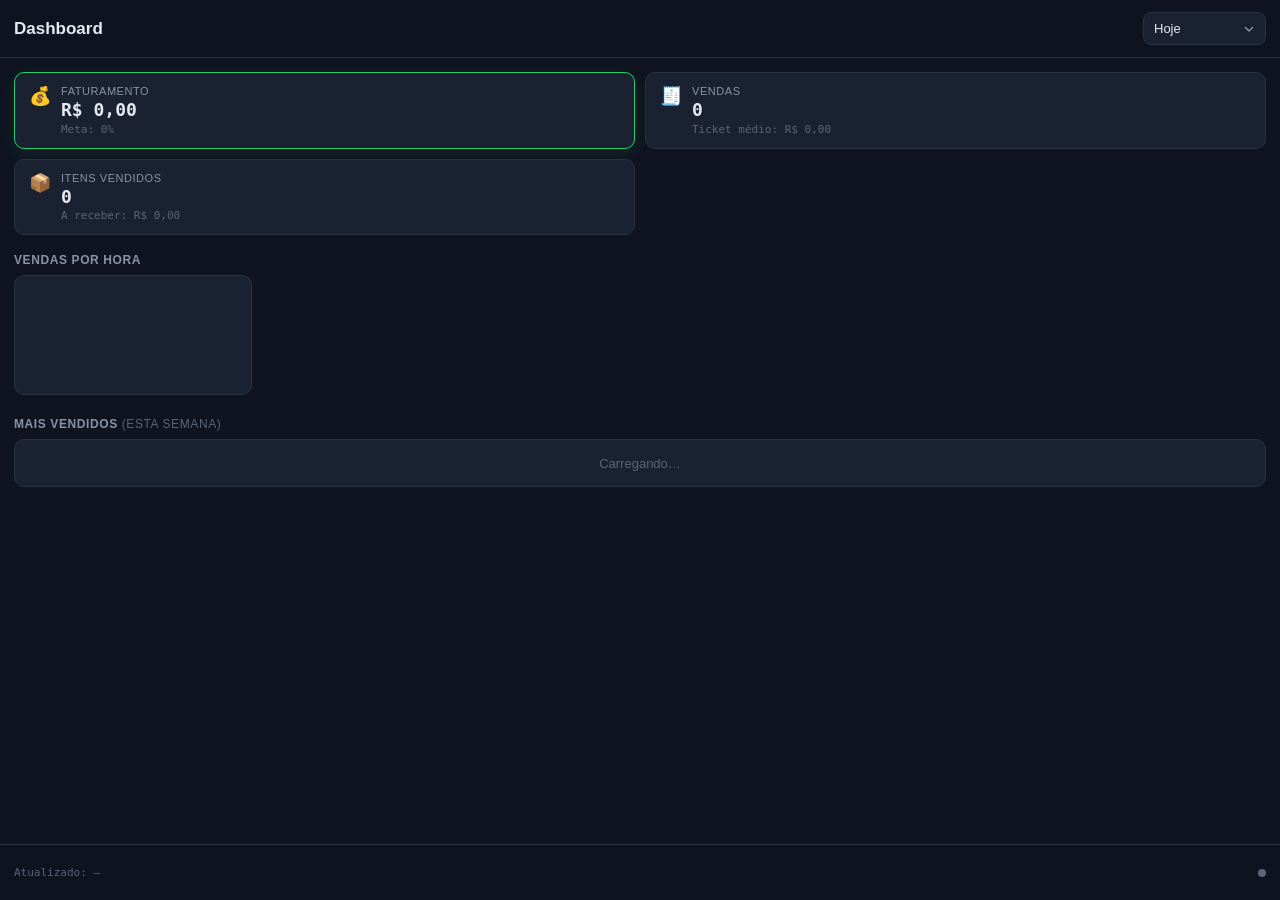
<file: static/dashboard/index.html>
<!DOCTYPE html>
<html lang="pt-BR">
<head>
<meta charset="utf-8">
<meta name="viewport" content="width=device-width, initial-scale=1, maximum-scale=1, user-scalable=no, viewport-fit=cover">
<meta name="theme-color" content="#0f1420">
<meta name="apple-mobile-web-app-capable" content="yes">
<meta name="apple-mobile-web-app-status-bar-style" content="black-translucent">
<meta name="apple-mobile-web-app-title" content="OSPOS Dashboard">
<link rel="manifest" href="manifest.json">
<link rel="icon" type="image/svg+xml" href="data:image/svg+xml,%3Csvg xmlns='http://www.w3.org/2000/svg' viewBox='0 0 100 100'%3E%3Ctext y='.9em' font-size='90'%3E%F0%9F%93%8A%3C/text%3E%3C/svg%3E">
<title>Dashboard OSPOS</title>
<style>
*{box-sizing:border-box;margin:0;padding:0}
body{font-family:-apple-system,BlinkMacSystemFont,"Segoe UI",Roboto,sans-serif;background:#0f1420;color:#e6e9f0;min-height:100vh;padding:14px 14px 80px}
header{position:sticky;top:0;z-index:10;background:rgba(15,20,32,.95);backdrop-filter:blur(12px);border-bottom:1px solid #2a3344;margin:-14px -14px 14px;padding:12px 14px;display:flex;align-items:center;justify-content:space-between}
h1{font-size:17px;font-weight:600}
.badge{min-width:20px;height:20px;padding:0 6px;background:#e74c3c;color:#fff;font-size:11px;font-weight:700;line-height:20px;border-radius:10px;text-align:center;display:none}
select{appearance:none;background:#1a2130;color:#e6e9f0;border:1px solid #2a3344;border-radius:8px;padding:8px 28px 8px 10px;font-size:13px;background-image:url("data:image/svg+xml,%3Csvg xmlns='http://www.w3.org/2000/svg' width='16' height='16' viewBox='0 0 24 24' fill='none' stroke='%238a93a6' stroke-width='2'%3E%3Cpath d='M6 9l6 6 6-6'/%3E%3C/svg%3E");background-repeat:no-repeat;background-position:right 8px center}
.grid{display:grid;grid-template-columns:1fr 1fr;gap:10px;margin-bottom:14px}
.card{background:#1a2130;border:1px solid #2a3344;border-radius:10px;padding:12px 14px;display:flex;align-items:flex-start;gap:10px}
.card.primary{border-color:#2ecc71;box-shadow:0 4px 16px rgba(46,204,113,.1)}
.card.warning{border-color:#f39c12;box-shadow:0 4px 16px rgba(243,156,18,.1)}
.icon{font-size:18px;flex-shrink:0}
.info{flex:1;min-width:0}
.label{font-size:11px;color:#8a93a6;text-transform:uppercase;letter-spacing:.05em;margin-bottom:2px}
.value{font-size:18px;font-weight:700;font-variant-numeric:tabular-nums;font-family:"SF Mono","Fira Code",monospace;line-height:1.2}
.sub{font-size:11px;color:#5b6478;margin-top:2px;font-family:"SF Mono","Fira Code",monospace}
.section-title{font-size:12px;font-weight:600;color:#8a93a6;text-transform:uppercase;letter-spacing:.05em;margin:18px 0 8px}
.chart{height:120px;background:#1a2130;border:1px solid #2a3344;border-radius:10px;position:relative}
.list{display:flex;flex-direction:column;gap:8px}
.item{background:#1a2130;border:1px solid #2a3344;border-radius:10px;padding:12px 14px;display:flex;align-items:center;gap:10px}
.item.loading{color:#5b6478;font-size:13px;justify-content:center;min-height:48px}
.rank{font-size:11px;font-weight:700;color:#5b6478;width:22px;text-align:center;font-family:"SF Mono","Fira Code",monospace}
.rank.gold{color:#f1c40f}.rank.silver{color:#bdc3c7}.rank.bronze{color:#cd7f32}
.item-info{flex:1;min-width:0}
.item-name{font-size:13px;font-weight:600;white-space:nowrap;overflow:hidden;text-overflow:ellipsis}
.item-meta{font-size:10px;color:#5b6478;margin-top:2px;display:flex;gap:10px;font-family:"SF Mono","Fira Code",monospace}
.item-value{font-size:13px;font-weight:700;color:#2ecc71;font-family:"SF Mono","Fira Code",monospace;white-space:nowrap}
.alert-item{background:#1a2130;border:1px solid #2a3344;border-radius:10px;padding:12px 14px;display:flex;align-items:center;gap:10px}
.alert-dot{width:8px;height:8px;border-radius:50%;background:#e74c3c;box-shadow:0 0 8px #e74c3c;flex-shrink:0}
.alert-dot.irregular{background:#f39c12;box-shadow:0 0 8px #f39c12}
.alert-info{flex:1;min-width:0}
.alert-name{font-size:13px;font-weight:600;white-space:nowrap;overflow:hidden;text-overflow:ellipsis}
.alert-detail{font-size:10px;color:#5b6478;margin-top:2px;font-family:"SF Mono","Fira Code",monospace}
.alert-qty{font-size:13px;font-weight:700;color:#e74c3c;font-family:"SF Mono","Fira Code",monospace}
.alert-qty.irregular{color:#f39c12}
.status-bar{position:fixed;bottom:0;left:0;right:0;height:56px;background:rgba(15,20,32,.95);backdrop-filter:blur(12px);border-top:1px solid #2a3344;padding:0 14px;display:flex;align-items:center;justify-content:space-between;font-size:11px;color:#5b6478;font-family:"SF Mono","Fira Code",monospace;z-index:100}
.ws-dot{width:8px;height:8px;border-radius:50%;background:#5b6478}
.ws-dot.connected{background:#2ecc71;box-shadow:0 0 8px #2ecc71;animation:blink 1.5s ease-in-out infinite}
@keyframes blink{0%,100%{opacity:1}50%{opacity:.4}}
.empty{text-align:center;color:#5b6478;font-size:13px;margin-top:40px}
@media (prefers-reduced-motion:reduce){*{animation-duration:.01ms!important}}
@supports (padding-bottom:env(safe-area-inset-bottom)){body{padding-bottom:calc(80px + env(safe-area-inset-bottom))}.status-bar{padding-bottom:env(safe-area-inset-bottom)}}
</style>
</head>
<body>
<header>
  <h1>Dashboard</h1>
  <div style="display:flex;align-items:center;gap:8px">
    <span class="badge" id="alertBadge" style="display:none">0</span>
    <select id="periodSel">
      <option value="today">Hoje</option>
      <option value="yesterday">Ontem</option>
      <option value="week">Esta semana</option>
      <option value="month">Este mês</option>
      <option value="custom">Personalizado</option>
    </select>
  </div>
</header>

<div id="customRange" style="display:none;margin-bottom:14px;padding:0 14px">
  <div style="display:flex;gap:8px;align-items:center">
    <input type="date" id="startDate" style="flex:1;background:#1a2130;color:#e6e9f0;border:1px solid #2a3344;border-radius:8px;padding:8px 10px;font-size:13px">
    <span style="color:#5b6478">a</span>
    <input type="date" id="endDate" style="flex:1;background:#1a2130;color:#e6e9f0;border:1px solid #2a3344;border-radius:8px;padding:8px 10px;font-size:13px">
  </div>
</div>

<div class="grid">
  <article class="card primary">
    <div class="icon">💰</div>
    <div class="info">
      <div class="label">Faturamento</div>
      <div class="value" id="salesTotal">R$ 0,00</div>
      <div class="sub" id="targetPct">Meta: 0%</div>
    </div>
  </article>
  <article class="card">
    <div class="icon">🧾</div>
    <div class="info">
      <div class="label">Vendas</div>
      <div class="value" id="transactions">0</div>
      <div class="sub" id="avgTicket">Ticket médio: R$ 0,00</div>
    </div>
  </article>
  <article class="card">
    <div class="icon">📦</div>
    <div class="info">
      <div class="label">Itens vendidos</div>
      <div class="value" id="itemsSold">0</div>
      <div class="sub" id="pendingRec">A receber: R$ 0,00</div>
    </div>
  </article>
  <article class="card warning" id="alertCard" style="display:none">
    <div class="icon">⚠️</div>
    <div class="info">
      <div class="label">Alertas de estoque</div>
      <div class="value" id="alertCount">0</div>
      <div class="sub">Toque para ver</div>
    </div>
  </article>
</div>

<div class="section-title">Vendas por hora</div>
<canvas class="chart" id="hourlyChart" aria-label="Gráfico de vendas por hora"></canvas>

<div class="section-title">Mais vendidos <span id="topPeriod" style="font-weight:400;color:#5b6478">(esta semana)</span></div>
<div class="list" id="topList"><div class="item loading">Carregando…</div></div>

<div class="section-title" id="alertsTitle" style="display:none">Alertas de estoque</div>
<div class="list" id="alertsList" style="display:none"><div class="item loading">Carregando…</div></div>

<div class="status-bar">
  <span id="lastUpdate">Atualizado: —</span>
  <span class="ws-dot" id="wsDot" title="WebSocket desconectado"></span>
</div>

<script>
(function(){
  'use strict';
  const API = '/v1/dashboard';
  const WS_URL = 'ws'+(location.protocol==='https:'?'s':'')+'://'+location.host+API+'/ws';
  const CACHE_KEY = 'dashboard_cache';
  const CACHE_TTL = 5*60*1000;

  const $ = (sel) => document.querySelector(sel);

  const els = {
    periodSel: $('#periodSel'),
    customRange: $('#customRange'),
    startDate: $('#startDate'),
    endDate: $('#endDate'),
    alertBadge: $('#alertBadge'),
    alertCard: $('#alertCard'),
    alertsTitle: $('#alertsTitle'),
    alertsList: $('#alertsList'),
    salesTotal: $('#salesTotal'),
    targetPct: $('#targetPct'),
    transactions: $('#transactions'),
    avgTicket: $('#avgTicket'),
    itemsSold: $('#itemsSold'),
    pendingRec: $('#pendingRec'),
    alertCount: $('#alertCount'),
    topPeriod: $('#topPeriod'),
    topList: $('#topList'),
    hourlyChart: $('#hourlyChart'),
    lastUpdate: $('#lastUpdate'),
    wsDot: $('#wsDot'),
  };

  let ws = null, reconnectTimer = null, reconnectAttempts = 0;
  let currentPeriod = 'today', customStart = '', customEnd = '';
  let lastData = null;

  const fmtMoney = v => new Intl.NumberFormat('pt-BR',{style:'currency',currency:'BRL',minimumFractionDigits:2}).format(v||0);
  const fmtNum = v => new Intl.NumberFormat('pt-BR').format(v||0);
  const fmtTime = iso => new Date(iso).toLocaleTimeString('pt-BR',{hour:'2-digit',minute:'2-digit'});

  function drawChart(hourly, max){
    const c = els.hourlyChart;
    const ctx = c.getContext('2d');
    const dpr = window.devicePixelRatio||1;
    const rect = c.getBoundingClientRect();
    c.width = rect.width*dpr; c.height = rect.height*dpr;
    ctx.scale(dpr,dpr);
    const w=rect.width, h=rect.height;
    const pad={t:8,r:8,b:24,l:8}, cw=w-pad.l-pad.r, ch=h-pad.t-pad.b;
    const bw=cw/24*.7, gap=cw/24-bw, maxV=max||Math.max(...hourly,1);
    ctx.clearRect(0,0,w,h);
    ctx.strokeStyle='rgba(138,147,166,.1)'; ctx.lineWidth=1;
    for(let i=1;i<=4;i++){const y=pad.t+ch/4*i;ctx.beginPath();ctx.moveTo(pad.l,y);ctx.lineTo(w-pad.r,y);ctx.stroke()}
    hourly.forEach((v,i)=>{
      const x=pad.l+i*(bw+gap)+gap/2, bh=v/maxV*ch, y=pad.t+ch-bh;
      const g=ctx.createLinearGradient(0,pad.t+ch,0,pad.t);
      g.addColorStop(0,'rgba(46,204,113,.3)'); g.addColorStop(1,'rgba(46,204,113,.9)');
      ctx.fillStyle=g; ctx.fillRect(x,y,bw,bh);
      ctx.fillStyle='rgba(138,147,166,.6)'; ctx.font='10px "SF Mono",monospace'; ctx.textAlign='center';
      ctx.fillText(String(i).padStart(2,'0'),x+bw/2,h-pad.b+14);
      if(v>maxV*.05){ctx.fillStyle='#2ecc71';ctx.font='bold 10px "SF Mono",monospace';ctx.fillText(fmtMoney(v).replace('R$ ',''),x+bw/2,y-4)}
    });
    ctx.fillStyle='rgba(138,147,166,.5)';ctx.font='10px "SF Mono",monospace';ctx.textAlign='right';
    ctx.fillText(fmtMoney(maxV),pad.l-4,pad.t+10);
  }

  function renderSummary(d){
    els.salesTotal.textContent = fmtMoney(d.sales_total);
    els.transactions.textContent = fmtNum(d.transactions);
    els.itemsSold.textContent = fmtNum(d.items_sold);
    els.avgTicket.textContent = 'Ticket médio: '+fmtMoney(d.avg_ticket);
    els.pendingRec.textContent = 'A receber: '+fmtMoney(d.pending_receivables);
    els.targetPct.textContent = 'Meta: '+d.target_pct+'%';
    els.targetPct.style.color = d.target_pct>=100?'#2ecc71':d.target_pct>=75?'#f39c12':'#e74c3c';
    drawChart(d.hourly_sales||[], d.hourly_max||0);
    const labels={today:'hoje',yesterday:'ontem',week:'esta semana',month:'este mês',custom:'período'};
    els.topPeriod.textContent = '('+(labels[d.period]||d.period)+')';
    renderTop(d.top_items||[]);
    els.lastUpdate.textContent = 'Atualizado: '+fmtTime(new Date().toISOString());
  }

  function renderTop(items){
    if(!items.length){els.topList.innerHTML='<div class="item loading">Nenhuma venda no período</div>';return}
    els.topList.innerHTML = items.map((it,i)=>`<div class="item"><span class="rank ${i===0?'gold':i===1?'silver':i===2?'bronze':''}">${i+1}</span><div class="item-info"><div class="item-name">${escape(it.name)}</div><div class="item-meta"><span>${fmtNum(it.qty)} un</span><span>${fmtMoney(it.revenue)}</span></div></div><span class="item-value">${fmtMoney(it.revenue)}</span></div>`).join('');
  }

  function renderAlerts(alerts){
    const n=alerts.length;
    els.alertBadge.textContent = n>99?'99+':n;
    els.alertBadge.style.display = n?'inline-block':'none';
    els.alertCard.style.display = n?'flex':'none';
    els.alertCount.textContent = n;
    if(!n){
      els.alertsTitle.style.display='none';
      els.alertsList.style.display='none';
      return;
    }
    els.alertsTitle.style.display='block';
    els.alertsList.style.display='flex';
    els.alertsList.innerHTML = alerts.map(a=>{
      const zero=a.stock_status===1, cls=zero?'':'irregular', lab=zero?'ZERADO':'IRREGULAR';
      return `<div class="alert-item"><span class="alert-dot ${cls}" title="${lab}"></span><div class="alert-info"><div class="alert-name">${escape(a.name)}</div><div class="alert-detail">${escape(a.item_number)} • Ponto: ${a.reorder_level}</div></div><span class="alert-qty ${cls}">${fmtNum(a.quantity)}</span></div>`;
    }).join('');
  }

  function escape(s){return String(s).replace(/[&<>"']/g,c=>({'&':'&','<':'<','>':'>','"':'"',"'":'''}[c]))}

  async function fetchSummary(p,s,e){
    const q=new URLSearchParams({period:p});
    if(p==='custom'&&s){q.set('start',s);if(e)q.set('end',e)}
    const r=await fetch(API+'/summary?'+q,{cache:'no-store'});
    if(!r.ok)throw new Error('HTTP '+r.status);
    return r.json();
  }
  async function fetchAlerts(){
    const r=await fetch(API+'/alerts?limit=20',{cache:'no-store'});
    if(!r.ok)throw new Error('HTTP '+r.status);
    return r.json();
  }

  async function load(){
    try{
      const [sum,alt]=await Promise.all([fetchSummary(currentPeriod,customStart,customEnd),fetchAlerts()]);
      lastData={summary:sum,alerts:alt,ts:Date.now()};
      localStorage.setItem(CACHE_KEY,JSON.stringify(lastData));
      renderSummary(sum); renderAlerts(alt.alerts||[]);
    }catch(e){
      console.error(e); loadCache();
    }
  }

  function loadCache(){
    const c=localStorage.getItem(CACHE_KEY);
    if(c){try{const d=JSON.parse(c);if(Date.now()-d.ts<CACHE_TTL){renderSummary(d.summary);renderAlerts(d.alerts.alerts||[]);els.lastUpdate.textContent+=' (cache)}}catch{}}
  }

  function connectWS(){
    if(ws&&(ws.readyState===WebSocket.OPEN||ws.readyState===WebSocket.CONNECTING))return;
    ws=new WebSocket(WS_URL);
    ws.onopen=()=>{reconnectAttempts=0;els.wsDot.classList.add('connected');els.wsDot.title='Conectado'};
    ws.onmessage=ev=>{try{const m=JSON.parse(ev.data);handleWS(m)}catch{}};
    ws.onclose=()=>{els.wsDot.classList.remove('connected');els.wsDot.title='Desconectado';scheduleReconnect()};
  }
  function handleWS(m){
    if(m.type==='init'){
      if(m.summary)renderSummary(m.summary);
      if(m.alerts)renderAlerts(m.alerts);
      els.lastUpdate.textContent='Atualizado: '+fmtTime(m.ts)+' (tempo real)';
    }else if(m.type==='sale'&&lastData){
      lastData.summary.transactions=m.transactions;
      lastData.summary.sales_total=m.sales_total;
      lastData.summary.avg_ticket=m.avg_ticket;
      renderSummary(lastData.summary);
      els.lastUpdate.textContent='Atualizado: '+fmtTime(m.ts)+' (tempo real)';
    }else if(m.type==='stock_alert'){
      fetchAlerts().then(r=>{renderAlerts(r.alerts||[]);if(lastData)lastData.alerts=r}).catch(()=>{});
      els.lastUpdate.textContent='Atualizado: '+fmtTime(m.ts)+' (tempo real)';
    }
  }
  function scheduleReconnect(){
    if(reconnectTimer)clearTimeout(reconnectTimer);
    const d=Math.min(1000*Math.pow(2,reconnectAttempts),30000)+Math.random()*1000;
    reconnectAttempts++; reconnectTimer=setTimeout(connectWS,d);
  }
  setInterval(()=>{if(ws&&ws.readyState===WebSocket.OPEN)ws.send('ping')},25000);
  document.addEventListener('visibilitychange',()=>{if(!document.hidden&&(!ws||ws.readyState!==WebSocket.OPEN))connectWS()});

  els.periodSel.addEventListener('change',()=>{
    currentPeriod=els.periodSel.value;
    els.customRange.style.display=currentPeriod==='custom'?'block':'none';
    if(currentPeriod==='custom'){
      customStart=els.startDate.value||new Date().toISOString().split('T')[0];
      customEnd=els.endDate.value||customStart;
    }
    load();
  });
  els.startDate.addEventListener('change',()=>{customStart=els.startDate.value;if(!customEnd||customEnd<customStart)customEnd=customStart;els.endDate.value=customEnd;load()});
  els.endDate.addEventListener('change',()=>{customEnd=els.endDate.value;if(customStart>customEnd)customStart=customEnd;els.startDate.value=customStart;load()});
  els.alertCard.addEventListener('click',()=>{els.alertsTitle.style.display='block';els.alertsList.style.display='flex'});

  const today=new Date().toISOString().split('T')[0];
  els.startDate.value=els.endDate.value=today;
  els.startDate.max=els.endDate.max=today;

  // Register Service Worker
  if('serviceWorker' in navigator){
    navigator.serviceWorker.register('sw.js').catch(console.error);
  }

  loadCache(); load(); connectWS();
})();
</script>
</body>
</html>
</file>
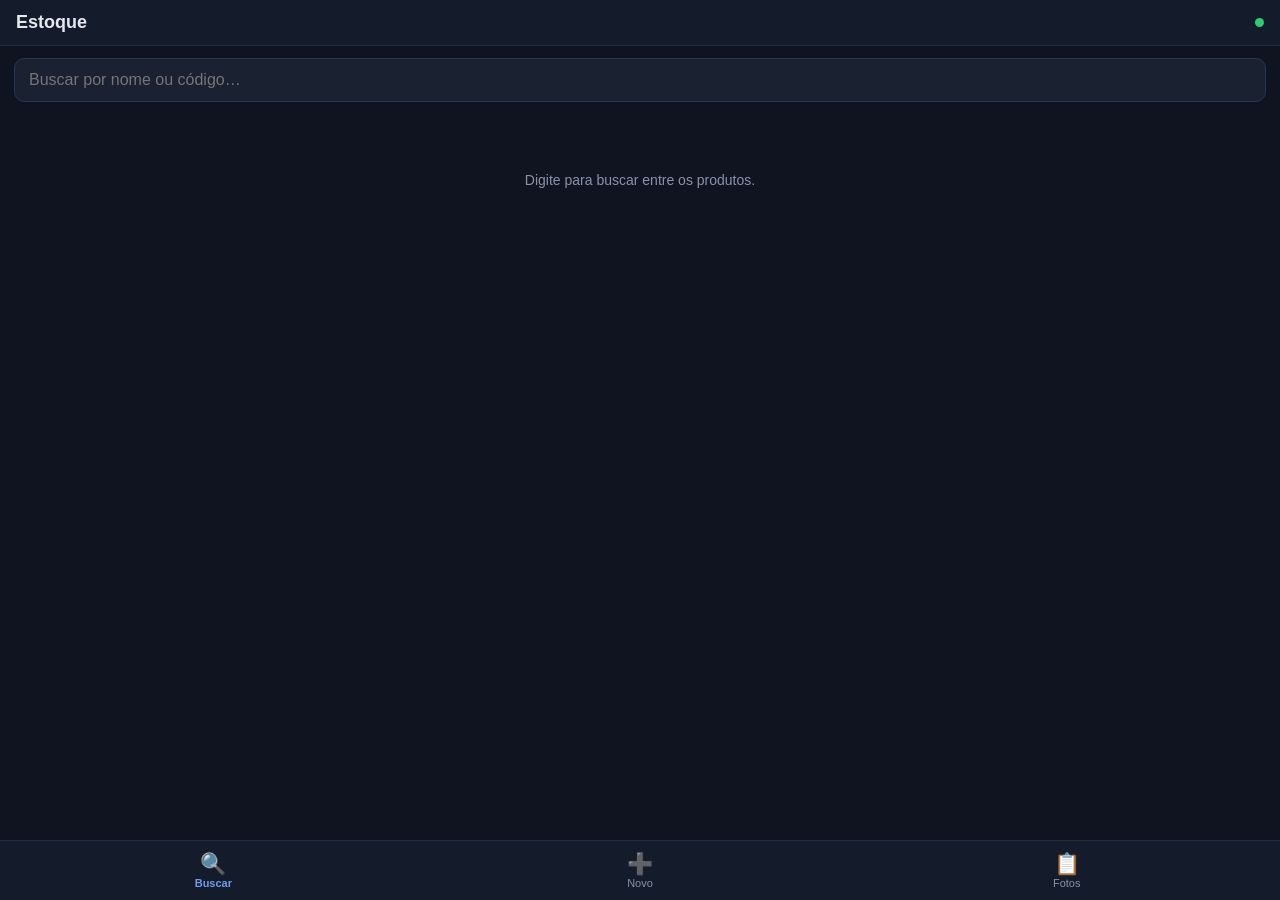
<file: static/estoque.html>
<!DOCTYPE html>
<html lang="pt-BR">
<head>
<meta charset="utf-8">
<meta name="viewport" content="width=device-width, initial-scale=1, maximum-scale=1, user-scalable=no">
<meta name="theme-color" content="#0f1420">
<link rel="manifest" href="/manifest.json">
<link rel="apple-touch-icon" href="/estoque-icon-192.png">
<link rel="icon" href="/estoque-icon-192.png">
<title>Estoque</title>
<style>
  * { box-sizing: border-box; margin: 0; padding: 0; }
  html, body { height: 100%; }
  body {
    font-family: -apple-system, "Segoe UI", Roboto, sans-serif;
    background: #0f1420; color: #e6e9f0;
    display: flex; flex-direction: column;
  }
  header {
    display: flex; align-items: center; gap: 8px;
    padding: 12px 16px; background: #141b2b; flex-shrink: 0;
    border-bottom: 1px solid #232c40;
  }
  header h1 { font-size: 18px; font-weight: 700; flex: 1; }
  .dot { width: 9px; height: 9px; border-radius: 50%; background: #e74c3c; }
  .dot.on { background: #2ecc71; }

  main { flex: 1; overflow-y: auto; -webkit-overflow-scrolling: touch; padding-bottom: 70px; }
  .pane { display: none; padding: 12px 14px; }
  .pane.active { display: block; }

  /* ── busca ─────────────────────────────── */
  .searchbox {
    position: sticky; top: 0; z-index: 5; background: #0f1420; padding-bottom: 10px;
  }
  .searchbox input {
    width: 100%; padding: 12px 14px; font-size: 16px; color: #e6e9f0;
    background: #1a2130; border: 1px solid #2a3550; border-radius: 10px; outline: none;
  }
  .searchbox input:focus { border-color: #3d6dd8; }
  .result {
    display: flex; gap: 12px; align-items: center;
    background: #1a2130; border-radius: 10px; padding: 10px 12px; margin-bottom: 8px;
    cursor: pointer; border: 1px solid transparent;
  }
  .result:active { border-color: #3d6dd8; }
  .thumb {
    width: 52px; height: 52px; border-radius: 8px; object-fit: cover; flex-shrink: 0;
    background: #232c40; display: block;
  }
  .thumb.ph { display: flex; align-items: center; justify-content: center; font-size: 22px; }
  .rinfo { flex: 1; min-width: 0; }
  .rname { font-size: 15px; font-weight: 600; white-space: nowrap; overflow: hidden; text-overflow: ellipsis; }
  .rcode { font-size: 12px; color: #8a93a6; font-family: ui-monospace, monospace; margin-top: 2px; }
  .rmeta { display: flex; justify-content: space-between; margin-top: 4px; font-size: 13px; }
  .price { color: #58c98b; font-weight: 600; font-variant-numeric: tabular-nums; }
  .badge { font-size: 10px; font-weight: 700; padding: 2px 7px; border-radius: 20px; }
  .badge.ok { background: #12351f; color: #58c98b; }
  .badge.zero { background: #3a1518; color: #e07070; }
  .badge.irr { background: #3a2a12; color: #e0a850; }

  /* ── ficha / forms ─────────────────────── */
  .photo-wrap { position: relative; width: 132px; margin: 4px auto 14px; }
  .photo-wrap img, .photo-ph {
    width: 132px; height: 132px; border-radius: 14px; object-fit: cover; background: #1a2130;
    border: 1px solid #2a3550; display: flex; align-items: center; justify-content: center;
    font-size: 40px; color: #4a5570;
  }
  .cam {
    position: absolute; right: -8px; bottom: -8px; width: 44px; height: 44px;
    border-radius: 50%; background: #3d6dd8; color: #fff; font-size: 19px;
    border: 3px solid #0f1420; display: flex; align-items: center; justify-content: center;
  }
  label { display: block; font-size: 11px; text-transform: uppercase; letter-spacing: .06em;
          color: #8a93a6; margin: 12px 2px 5px; }
  input.field, textarea.field {
    width: 100%; padding: 11px 12px; font-size: 16px; color: #e6e9f0;
    background: #1a2130; border: 1px solid #2a3550; border-radius: 10px; outline: none;
  }
  input.field:focus, textarea.field:focus { border-color: #3d6dd8; }
  textarea.field { min-height: 64px; resize: vertical; }
  .row2 { display: grid; grid-template-columns: 1fr 1fr; gap: 10px; }
  .btn {
    width: 100%; padding: 13px; font-size: 16px; font-weight: 700; color: #fff;
    background: #3d6dd8; border: none; border-radius: 10px; margin-top: 18px;
  }
  .btn:disabled { opacity: .5; }
  .btn.green { background: #1f8f4e; }
  .chk { display: flex; align-items: center; gap: 8px; margin-top: 12px; font-size: 13px; color: #8a93a6; }
  .hint { font-size: 12px; color: #5b6478; margin-top: 6px; }

  /* ── atividade ─────────────────────────── */
  .card {
    background: #1a2130; border-radius: 10px; padding: 12px 14px; margin-bottom: 8px;
    display: flex; align-items: center; gap: 12px;
  }
  .card.ok { border-left: 4px solid #2ecc71; }
  .card.fail { border-left: 4px solid #e74c3c; }
  .icon { font-size: 20px; width: 26px; text-align: center; flex-shrink: 0; }
  .info { flex: 1; min-width: 0; }
  .nm { font-size: 14px; font-weight: 600; white-space: nowrap; overflow: hidden; text-overflow: ellipsis; }
  .mt { font-size: 11px; color: #8a93a6; margin-top: 2px; }
  .tm { font-size: 12px; color: #5b6478; flex-shrink: 0; }

  /* ── toast ─────────────────────────────── */
  #toast {
    position: fixed; left: 50%; transform: translateX(-50%); bottom: 84px;
    background: #233047; color: #fff; padding: 11px 18px; border-radius: 24px;
    font-size: 14px; opacity: 0; transition: opacity .25s; pointer-events: none;
    max-width: 88vw; text-align: center; z-index: 50; border: 1px solid #33415f;
  }
  #toast.err { background: #57262b; border-color: #7c3a41; }

  /* ── bottom nav ────────────────────────── */
  nav {
    position: fixed; bottom: 0; left: 0; right: 0; height: 60px;
    background: #141b2b; border-top: 1px solid #232c40;
    display: flex; z-index: 30;
  }
  nav button {
    flex: 1; background: none; border: none; color: #8a93a6; font-size: 11px;
    display: flex; flex-direction: column; align-items: center; justify-content: center; gap: 3px;
  }
  nav button span.ic { font-size: 21px; line-height: 1; }
  nav button.active { color: #6f9bef; font-weight: 600; }
  .empty { text-align: center; color: #8a93a6; font-size: 14px; margin-top: 60px; }
</style>
</head>
<body>

<header>
  <h1>Estoque</h1>
  <div class="dot on" id="dot"></div>
</header>

<main>
  <!-- ═══ BUSCAR ═══ -->
  <section class="pane active" id="pane-busca">
    <div class="searchbox">
      <input id="q" type="search" placeholder="Buscar por nome ou código…" autocomplete="off">
    </div>
    <div id="results"><div class="empty">Digite para buscar entre os produtos.</div></div>
  </section>

  <!-- ═══ NOVO ═══ -->
  <section class="pane" id="pane-novo">
    <div class="photo-wrap">
      <div class="photo-ph" id="newPhotoBox">&#128247;</div>
      <button class="cam" id="newCamBtn" title="Tirar foto">&#128247;</button>
      <input type="file" id="newFileInput" accept="image/*" capture="environment" hidden>
    </div>
    <div class="chk" style="margin-top:0">
      <input type="checkbox" id="detectBarcode" checked> tentar ler código de barras da foto
    </div>

    <label>Nome *</label>
    <input class="field" id="n_name">

    <label>Código de barras / SKU</label>
    <input class="field" id="n_barcode" inputmode="text" placeholder="opcional">

    <label>Categoria</label>
    <input class="field" id="n_category" placeholder="ex.: UTILIDADES">

    <div class="row2">
      <div><label>Preço de venda R$</label><input class="field money" id="n_price" inputmode="decimal"></div>
      <div><label>Custo R$</label><input class="field money" id="n_cost" inputmode="decimal"></div>
    </div>
    <div class="row2">
      <div><label>Estoque inicial</label><input class="field money" id="n_qty" inputmode="decimal" value="0"></div>
      <div><label>Estoque mínimo</label><input class="field money" id="n_min" inputmode="decimal" value="0"></div>
    </div>

    <label>Descrição</label>
    <textarea class="field" id="n_desc"></textarea>

    <button class="btn green" id="createBtn">CRIAR PRODUTO</button>
    <div class="hint">O produto nasce direto no OSPOS e aparece na venda em segundos.</div>
  </section>

  <!-- ═══ ATIVIDADE ═══ -->
  <section class="pane" id="pane-ativ">
    <div id="feed"><div class="empty">Carregando…</div></div>
  </section>
</main>

<!-- ═══ FICHA (overlay) ═══ -->
<div id="sheet" style="display:none; position:fixed; inset:0; z-index:40; background:#0f1420; overflow-y:auto;">
  <header>
    <button class="cam" id="backBtn" style="position:static;width:36px;height:36px;background:#232c40;border:none;font-size:17px;">&#8592;</button>
    <h1 id="s_title" style="font-size:16px;">Produto</h1>
  </header>
  <div style="padding:14px 16px 90px;">
    <div class="photo-wrap">
      <img id="s_photo" alt="">
      <div class="photo-ph" id="s_photobox" style="display:none">&#128247;</div>
      <button class="cam" id="s_camBtn" title="Nova foto">&#128247;</button>
      <input type="file" id="s_fileInput" accept="image/*" capture="environment" hidden>
    </div>
    <div class="chk" style="margin-top:0">
      <input type="checkbox" id="removeBg"> remover fundo (lento)
    </div>

    <input type="hidden" id="s_id">
    <label>Nome</label><input class="field" id="s_name">
    <label>Código de barras / SKU</label><input class="field" id="s_barcode">
    <label>Categoria</label><input class="field" id="s_category">
    <div class="row2">
      <div><label>Preço de venda R$</label><input class="field money" id="s_price" inputmode="decimal"></div>
      <div><label>Custo R$</label><input class="field money" id="s_cost" inputmode="decimal"></div>
    </div>
    <div class="row2">
      <div><label>Estoque atual</label><input class="field money" id="s_qty" inputmode="decimal"></div>
      <div><label>Estoque mínimo</label><input class="field money" id="s_min" inputmode="decimal"></div>
    </div>
    <label>Descrição</label><textarea class="field" id="s_desc"></textarea>

    <button class="btn" id="saveBtn">SALVAR ALTERAÇÕES</button>
    <button class="btn green" id="sellLinkBtn" style="background:#233047;">VER NA LOJA ONLINE ↗</button>
    <div class="hint" id="s_status"></div>
  </div>
</div>

<div id="toast"></div>

<nav>
  <button data-pane="busca" class="active"><span class="ic">&#128269;</span>Buscar</button>
  <button data-pane="novo"><span class="ic">&#10133;</span>Novo</button>
  <button data-pane="ativ"><span class="ic">&#128203;</span>Fotos</button>
</nav>

<script>
(function () {
  'use strict';
  var $ = function (id) { return document.getElementById(id); };
  var API = '';  // same origin

  // ── helpers ────────────────────────────────────────────────────────
  var toastTimer = null;
  function toast(msg, isErr) {
    var t = $('toast');
    t.textContent = msg;
    t.className = isErr ? 'err' : '';
    t.style.opacity = 1;
    clearTimeout(toastTimer);
    toastTimer = setTimeout(function () { t.style.opacity = 0; }, 2600);
  }
  function parseMoney(v) {
    v = String(v || '').trim();
    if (!v) return 0;
    var m = v.replace(/\s|R\$|\./g, '').replace(',', '.');
    var n = parseFloat(m);
    return isNaN(n) ? 0 : n;
  }
  function fmtMoney(n) {
    return 'R$ ' + Number(n || 0).toFixed(2).replace('.', ',');
  }
  function imgURL(pic) {
    return pic ? (API + '/v1/store/ospos-item-images/' + encodeURIComponent(pic)) : null;
  }
  function badge(st, qty) {
    if (qty <= 0) return '<span class="badge zero">ZERADO</span>';
    if (st === 2) return '<span class="badge irr">IRREGULAR</span>';
    return '<span class="badge ok">OK</span>';
  }
  function health(on) {
    $('dot').className = 'dot' + (on ? ' on' : '');
  }

  // ── tabs ───────────────────────────────────────────────────────────
  document.querySelectorAll('nav button').forEach(function (b) {
    b.addEventListener('click', function () {
      document.querySelectorAll('nav button').forEach(function (x) { x.classList.remove('active'); });
      b.classList.add('active');
      document.querySelectorAll('.pane').forEach(function (p) { p.classList.remove('active'); });
      $('pane-' + b.dataset.pane).classList.add('active');
      if (b.dataset.pane === 'ativ') loadFeed();
    });
  });

  // ── busca ──────────────────────────────────────────────────────────
  var qTimer = null, lastQ = '';
  $('q').addEventListener('input', function () {
    clearTimeout(qTimer);
    var term = this.value.trim();
    qTimer = setTimeout(function () { doSearch(term); }, 280);
  });
  function doSearch(term) {
    if (!term) { $('results').innerHTML = '<div class="empty">Digite para buscar.</div>'; return; }
    lastQ = term;
    fetch(API + '/v1/estoque/search?q=' + encodeURIComponent(term))
      .then(function (r) { health(true); return r.json(); })
      .then(function (data) {
        if (!data.items.length) {
          $('results').innerHTML =
            '<div class="empty">Nada encontrado para “' + esc(term) + '”.<br><br>' +
            'Produto novo sem código? Use a aba <b>➕ Novo</b>.</div>';
          return;
        }
        var html = '';
        data.items.forEach(function (it) {
          var src = imgURL(it.pic_filename);
          html += '<div class="result" data-id="' + it.item_id + '">' +
            (src ? '<img class="thumb" src="' + src + '" loading="lazy">'
                 : '<div class="thumb ph">&#128230;</div>') +
            '<div class="rinfo">' +
              '<div class="rname">' + esc(it.name) + '</div>' +
              '<div class="rcode">' + esc(it.item_number || '#' + it.item_id) + '</div>' +
              '<div class="rmeta"><span class="price">' + fmtMoney(it.unit_price) + '</span>' +
                badge(it.stock_status, it.quantity) + '</div>' +
            '</div></div>';
        });
        $('results').innerHTML = html;
        document.querySelectorAll('#results .result').forEach(function (el) {
          el.addEventListener('click', function () { openSheet(+el.dataset.id); });
        });
      })
      .catch(function () { health(false); toast('Falha na busca — sem conexão?', true); });
  }
  function esc(s) {
    return String(s == null ? '' : s).replace(/[&<>"']/g, function (c) {
      return { '&': '&amp;', '<': '&lt;', '>': '&gt;', '"': '&quot;', "'": '&#39;' }[c];
    });
  }

  // ── ficha do produto ───────────────────────────────────────────────
  var current = null;
  function openSheet(id) {
    fetch(API + '/v1/estoque/item/' + id)
      .then(function (r) { return r.json(); })
      .then(function (it) {
        current = it;
        $('s_id').value = it.item_id;
        $('s_name').value = it.name || '';
        $('s_barcode').value = it.item_number || '';
        $('s_category').value = it.category || '';
        $('s_price').value = it.unit_price ? it.unit_price.toFixed(2) : '';
        $('s_cost').value = it.cost_price ? it.cost_price.toFixed(2) : '';
        $('s_qty').value = String(it.quantity);
        $('s_min').value = String(it.reorder_level);
        $('s_desc').value = it.description || '';
        $('s_status').textContent = '';
        setPhoto(imgURL(it.pic_filename));
        $('sheet').style.display = 'block';
        window.scrollTo(0, 0);
      })
      .catch(function () { toast('Não consegui abrir o produto.', true); });
  }
  function setPhoto(url) {
    if (url) {
      $('s_photo').src = url + (url.indexOf('?') > -1 ? '&' : '?') + 't=' + Date.now();
      $('s_photo').style.display = 'block';
      $('s_photobox').style.display = 'none';
    } else {
      $('s_photo').style.display = 'none';
      $('s_photobox').style.display = 'flex';
    }
  }
  $('backBtn').addEventListener('click', function () {
    $('sheet').style.display = 'none';
    if (lastQ) doSearch(lastQ);   // refresh badges/prices
  });

  $('saveBtn').addEventListener('click', function () {
    if (!current) return;
    var btn = this;
    btn.disabled = true;
    var body = {
      name: $('s_name').value.trim(),
      item_number: $('s_barcode').value.trim(),
      category: $('s_category').value.trim(),
      description: $('s_desc').value,
      unit_price: parseMoney($('s_price').value),
      cost_price: parseMoney($('s_cost').value),
      reorder_level: parseMoney($('s_min').value),
      quantity: parseMoney($('s_qty').value)
    };
    fetch(API + '/v1/estoque/item/' + current.item_id, {
      method: 'PATCH',
      headers: { 'Content-Type': 'application/json' },
      body: JSON.stringify(body)
    }).then(function (r) { return r.json().then(function (j) { return { ok: r.ok, j: j }; }); })
      .then(function (res) {
        btn.disabled = false;
        if (res.ok && res.j.success) {
          toast('✓ Salvo! Alterações já visíveis no OSPOS.');
          $('s_status').textContent = 'Último salvamento: ' + new Date().toLocaleTimeString('pt-BR');
        } else {
          toast(res.j.detail || 'Erro ao salvar.', true);
        }
      })
      .catch(function () { btn.disabled = false; toast('Sem conexão.', true); });
  });

  $('sellLinkBtn').addEventListener('click', function () {
    window.open('https://loja-online-kmg8.onrender.com/', '_blank');
  });

  // ── foto (ficha e novo produto compartilham a lógica) ─────────────
  function bindCamera(btnId, inputId) {
    $(btnId).addEventListener('click', function () { $(inputId).click(); });
  }
  bindCamera('s_camBtn', 's_fileInput');
  bindCamera('newCamBtn', 'newFileInput');

  function shrinkAndSend(file, itemId, cb) {
    var reader = new FileReader();
    reader.onload = function () {
      var img = new Image();
      img.onload = function () {
        var MAX = 1600, scale = Math.min(1, MAX / Math.max(img.width, img.height));
        var cv = document.createElement('canvas');
        cv.width = Math.round(img.width * scale);
        cv.height = Math.round(img.height * scale);
        cv.getContext('2d').drawImage(img, 0, 0, cv.width, cv.height);
        cv.toBlob(function (blob) {
          if (!blob) { cb(null, 'Falha ao processar a foto.'); return; }
          var fd = new FormData();
          fd.append('file', blob, 'foto.jpg');
          var url = API + '/v1/estoque/item/' + itemId +
            '/image?remove_bg=' + ($('removeBg').checked ? 'true' : 'false');
          fetch(url, { method: 'POST', body: fd })
            .then(function (r) { return r.json().then(function (j) { return { ok: r.ok, j: j }; }); })
            .then(function (res) {
              if (res.ok && res.j.success) cb(res.j, null);
              else cb(null, res.j.detail || 'Erro no envio.');
            })
            .catch(function () { cb(null, 'Sem conexão.'); });
        }, 'image/jpeg', 0.85);
      };
      img.onerror = function () { cb(null, 'Foto ilegível.'); };
      img.src = reader.result;
    };
    reader.readAsDataURL(file);
  }

  $('s_fileInput').addEventListener('change', function () {
    var f = this.files[0]; this.value = '';
    if (!f || !current) return;
    toast('Enviando foto…');
    shrinkAndSend(f, current.item_id, function (res, err) {
      if (err) { toast(err, true); return; }
      setPhoto(imgURL(res.filename));
      current.pic_filename = res.filename;
      toast('✓ Foto salva no sistema!');
    });
  });

  // ── novo produto sem código ────────────────────────────────────────
  var pendingNewPhoto = null;
  $('newFileInput').addEventListener('change', function () {
    var f = this.files[0]; this.value = '';
    if (!f) return;
    pendingNewPhoto = f;
    var rd = new FileReader();
    rd.onload = function () { $('newPhotoBox').innerHTML = '<img src="' + rd.result + '" style="width:100%;height:100%;object-fit:cover;border-radius:14px">'; };
    rd.readAsDataURL(f);

    // BarcodeDetector: tenta ler código da foto tirada
    if ($('detectBarcode').checked && 'BarcodeDetector' in window && !$('n_barcode').value) {
      try {
        var detector = new BarcodeDetector();
        createImageBitmap(f).then(function (bmp) {
          return detector.detect(bmp);
        }).then(function (codes) {
          if (codes && codes.length && !$('n_barcode').value) {
            $('n_barcode').value = codes[0].rawValue;
            toast('📷 Código lido: ' + codes[0].rawValue);
          }
        }).catch(function () {});
      } catch (e) {}
    }
  });

  $('createBtn').addEventListener('click', function () {
    var btn = this;
    var name = $('n_name').value.trim();
    if (!name) { toast('O nome é obrigatório.', true); return; }
    btn.disabled = true;
    fetch(API + '/v1/estoque/item', {
      method: 'POST',
      headers: { 'Content-Type': 'application/json' },
      body: JSON.stringify({
        name: name,
        item_number: $('n_barcode').value.trim() || null,
        category: $('n_category').value.trim(),
        description: $('n_desc').value,
        unit_price: parseMoney($('n_price').value),
        cost_price: parseMoney($('n_cost').value),
        quantity: parseMoney($('n_qty').value),
        reorder_level: parseMoney($('n_min').value)
      })
    }).then(function (r) { return r.json().then(function (j) { return { ok: r.ok, j: j }; }); })
      .then(function (res) {
        btn.disabled = false;
        if (!res.ok || !res.j.success) {
          toast(res.j.detail || 'Erro ao criar produto.', true);
          return;
        }
        var newId = res.j.item_id;
        toast('✓ Produto #' + newId + ' criado!');
        var finish = function () {
          ['n_name', 'n_barcode', 'n_category', 'n_price', 'n_cost', 'n_qty', 'n_min', 'n_desc']
            .forEach(function (id) { $(id).value = (id === 'n_qty' || id === 'n_min') ? '0' : ''; });
          $('newPhotoBox').innerHTML = '&#128247;';
          pendingNewPhoto = null;
          switchTab('busca');
          $('q').value = name;
          doSearch(name);
        };
        if (pendingNewPhoto) {
          toast('Enviando foto…');
          shrinkAndSend(pendingNewPhoto, newId, function (r2, err2) {
            if (err2) toast('Produto criado, mas a foto falhou: ' + err2, true);
            else toast('✓ Produto + foto salvos!');
            finish();
          });
        } else finish();
      })
      .catch(function () { btn.disabled = false; toast('Sem conexão.', true); });
  });

  function switchTab(name) {
    document.querySelector('nav button[data-pane="' + name + '"]').click();
  }

  // ── feed de fotos ──────────────────────────────────────────────────
  function loadFeed() {
    fetch(API + '/v1/store/photos/recent?limit=14')
      .then(function (r) { health(true); return r.json(); })
      .then(function (list) {
        if (!list.length) {
          $('feed').innerHTML = '<div class="empty">Nenhuma captura ainda.</div>';
          return;
        }
        var html = '';
        list.forEach(function (e) {
          var ok = e.status === 'ok';
          html += '<div class="card ' + (ok ? 'ok' : 'fail') + '">' +
            '<div class="icon">' + (ok ? '&#10003;' : '&#10007;') + '</div>' +
            '<div class="info"><div class="nm">' + esc(e.product_name || ('#' + e.product_id)) + '</div>' +
            '<div class="mt">' + (ok ? ('OSPOS #' + e.ospos_item_id + ' · ' + e.pic_filename)
                                    : esc(e.error || 'falhou')) + '</div></div>' +
            '<div class="tm">' + fmtFeedTime(e.ts) + '</div></div>';
        });
        $('feed').innerHTML = html;
      })
      .catch(function () { health(false); $('feed').innerHTML = '<div class="empty">Sem conexão.</div>'; });
  }
  function fmtFeedTime(ts) {
    var d = new Date(ts);
    return isNaN(d) ? '' : d.toLocaleTimeString('pt-BR', { hour: '2-digit', minute: '2-digit' });
  }

  // heartbeat leve: mantém o dot honesto
  setInterval(function () {
    fetch(API + '/v1/health/live', { cache: 'no-store' })
      .then(function () { health(true); })
      .catch(function () { health(false); });
  }, 20000);
})();
</script>
</body>
</html>
</file>
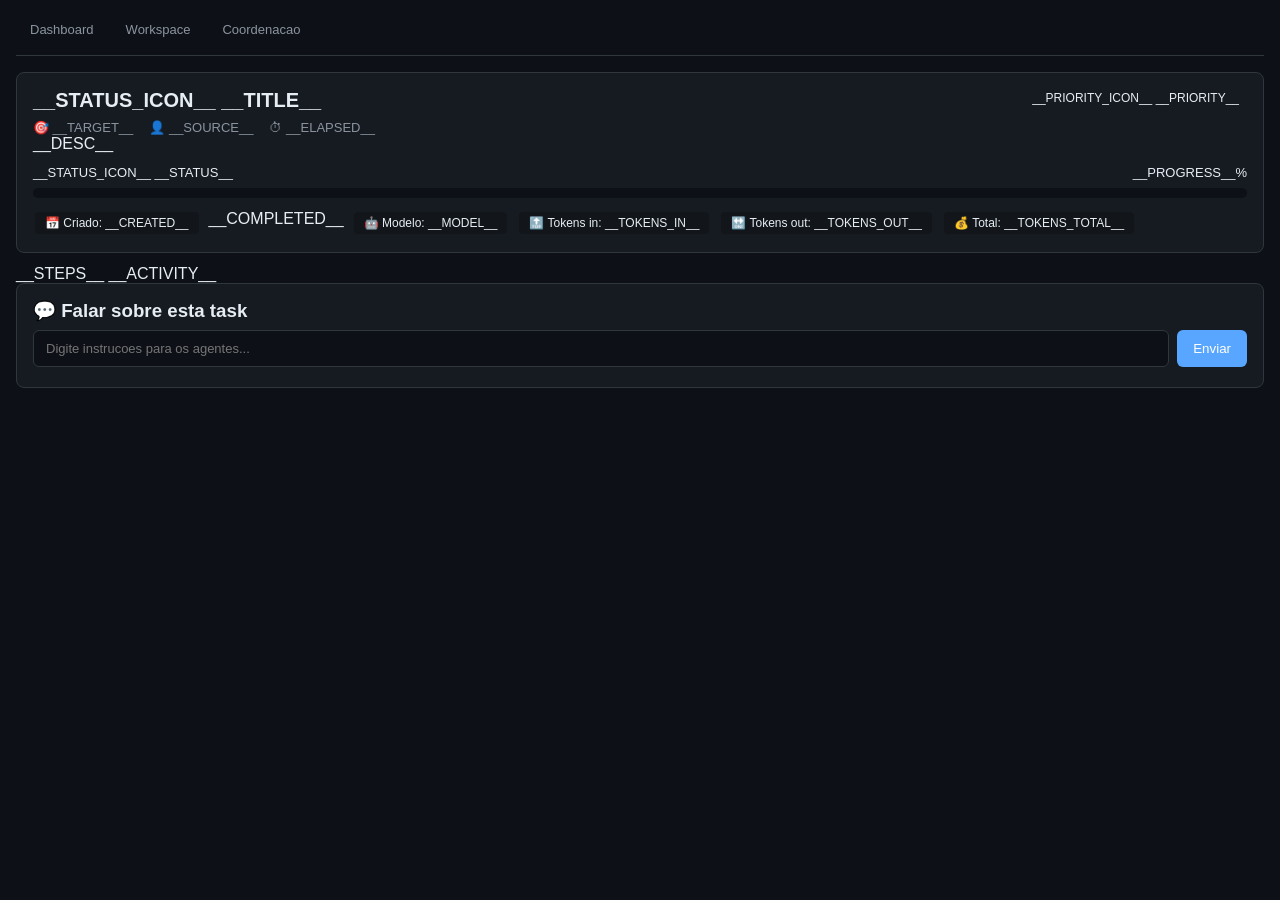
<file: app/api/v1/task_template.html>
<!DOCTYPE html>
<html lang="en">
<head><meta charset="UTF-8"><meta name="viewport" content="width=device-width,initial-scale=1.0">
<title>__TITLE__ - Task Detail</title>
<style>
:root{--bg:#0d1117;--surface:#161b22;--border:#30363d;--text:#e6edf3;--text-dim:#8b949e;--green:#3fb950;--blue:#58a6ff;--yellow:#d29922;--red:#f85149}
*{margin:0;padding:0;box-sizing:border-box}
body{font-family:-apple-system,BlinkMacSystemFont,"Segoe UI",Roboto,sans-serif;background:var(--bg);color:var(--text);padding:16px}
.card{background:var(--surface);border:1px solid var(--border);border-radius:8px;padding:16px;margin-bottom:12px}
.nav{display:flex;gap:4px;margin-bottom:16px;padding-bottom:12px;border-bottom:1px solid var(--border);flex-wrap:wrap}
.nav a{padding:6px 14px;border-radius:6px;font-size:13px;text-decoration:none;color:var(--text-dim)}
.nav a:hover{background:var(--surface);color:var(--text)}
.nav a.active{background:var(--blue);color:#fff}
.bar{height:10px;background:var(--bg);border-radius:5px;overflow:hidden;margin:8px 0}
.bar-fill{height:100%;border-radius:5px;transition:width .5s}
.tag{display:inline-block;padding:2px 8px;border-radius:4px;font-size:12px}
.tag.high{background:rgba(248,81,73,0.15);color:var(--red)}
.tag.medium{background:rgba(210,153,34,0.15);color:var(--yellow)}
.tag.low{background:rgba(63,185,80,0.15);color:var(--green)}
.chat-input{width:100%;padding:10px 12px;background:var(--bg);border:1px solid var(--border);border-radius:6px;color:var(--text);font-size:13px;outline:none}
.chat-input:focus{border-color:var(--blue)}
.cm{display:inline-block;padding:4px 10px;background:rgba(0,0,0,0.2);border-radius:4px;font-size:12px;margin:2px}
</style></head><body>
<div class="nav">
<a href="/v1/observability/dashboard">Dashboard</a>
<a href="/v1/observability/workspace">Workspace</a>
<a href="/v1/observability/coordinator">Coordenacao</a>
</div>
<div class="card">
<div style="display:flex;justify-content:space-between;align-items:start;flex-wrap:wrap;gap:8px">
<h1 style="font-size:20px;flex:1">__STATUS_ICON__ __TITLE__</h1>
<span class="tag __PRIORITY__">__PRIORITY_ICON__ __PRIORITY__</span></div>
<div style="margin-top:8px;font-size:13px;color:var(--text-dim);display:flex;flex-wrap:wrap;gap:16px">
<span>&#127919; __TARGET__</span>
<span>&#128100; __SOURCE__</span>
<span id="elapsed-timer">&#9201; __ELAPSED__</span></div>
__DESC__
<div style="margin-top:12px">
<div style="display:flex;justify-content:space-between;font-size:13px;margin-bottom:4px">
<span>__STATUS_ICON__ __STATUS__</span>
<span id="progress-pct">__PROGRESS__%</span></div>
<div class="bar"><div class="bar-fill" id="progress-bar" style="width:__PROGRESS__%;background:__BAR_COLOR__"></div></div></div>
<div style="margin-top:12px;display:flex;flex-wrap:wrap;gap:8px">
<span class="cm">&#128197; Criado: __CREATED__</span>
__COMPLETED__
<span class="cm">&#129302; Modelo: __MODEL__</span>
<span class="cm">&#128285; Tokens in: __TOKENS_IN__</span>
<span class="cm">&#128283; Tokens out: __TOKENS_OUT__</span>
<span class="cm">&#128176; Total: __TOKENS_TOTAL__</span>
</div></div>
__STEPS__
__ACTIVITY__
<div class="card">
<h3>&#128172; Falar sobre esta task</h3>
<div style="display:flex;gap:8px;margin-top:8px">
<input class="chat-input" id="chat-input" placeholder="Digite instrucoes para os agentes..." onkeydown="if(event.key==='Enter')sendChat()">
<button onclick="sendChat()" style="padding:8px 16px;background:var(--blue);color:#fff;border:none;border-radius:6px;cursor:pointer">Enviar</button></div>
<div id="chat-status" style="font-size:12px;color:var(--green);margin-top:4px"></div></div>
<script>
var TASK_ID = "__TASK_ID__";
var CREATED = __CREATED_TS__;
if (CREATED > 0) {
  setInterval(function() {
    var n = Math.floor(Date.now()/1000), e = n - CREATED, h = Math.floor(e/3600), m = Math.floor((e%3600)/60), s = e%60;
    document.getElementById("elapsed-timer").textContent = "\u23f1 " + (h?h+"h ":"") + m+"m "+s+"s";
  }, 1000);
}
function sendChat() {
  var inp = document.getElementById("chat-input"), msg = inp.value.trim();
  if (!msg) return; inp.value = "";
  fetch("/v1/swarm/room/geral/message", {method:"POST",headers:{"Content-Type":"application/json"},body:JSON.stringify({sender:"sisyphus",body:"[Task "+TASK_ID.slice(0,8)+"] "+msg})});
  fetch("/v1/swarm/activity", {method:"POST",headers:{"Content-Type":"application/json"},body:JSON.stringify({agent:"sisyphus",action:"instruction",message:msg,task_id:TASK_ID})});
  document.getElementById("chat-status").textContent = "Enviado para #geral!";
  setTimeout(function(){document.getElementById("chat-status").textContent="";},3000);
}
</script></body></html>
</file>
